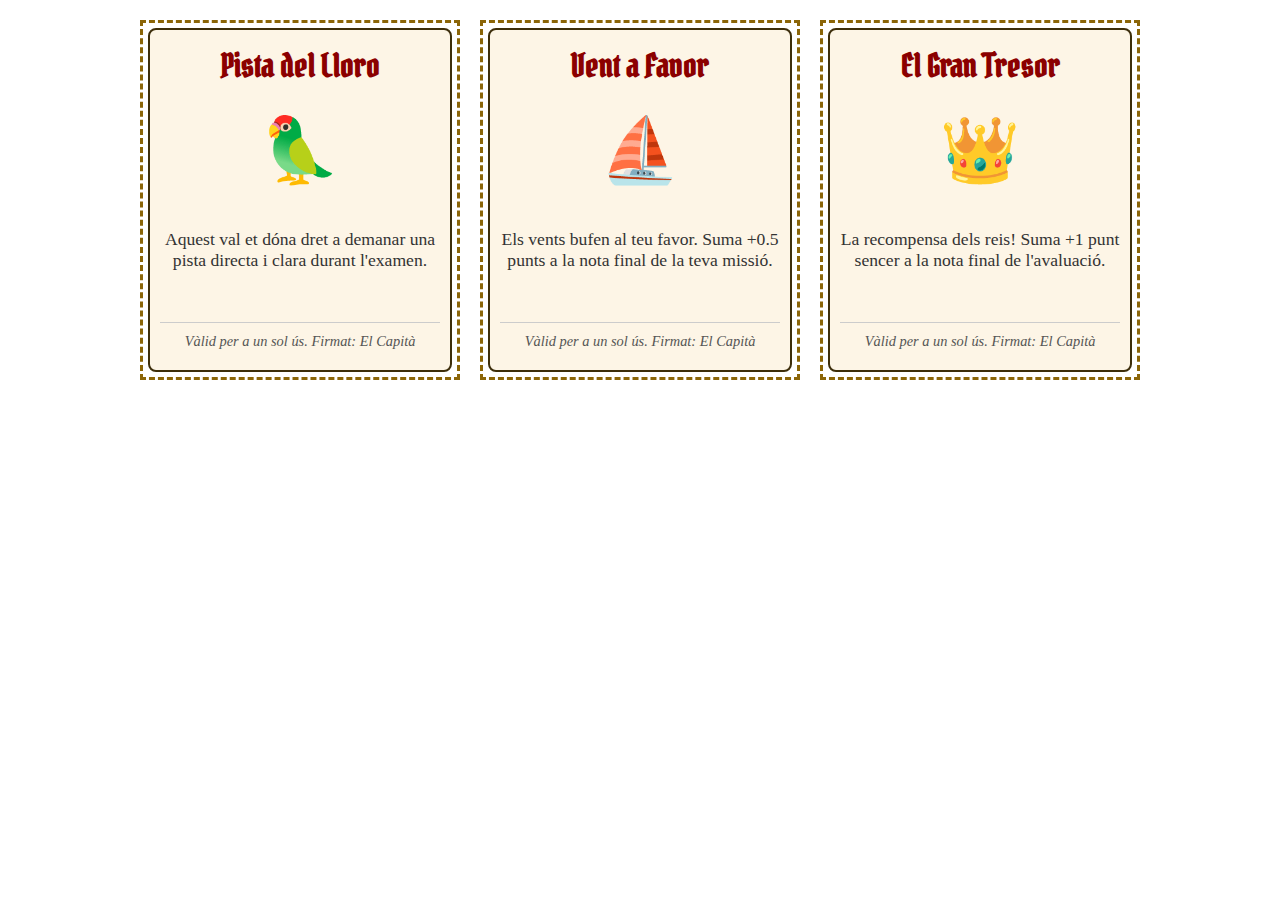
<file: recompenses.html>
<!DOCTYPE html>
<html lang="ca">
<head>
    <meta charset="utf-8">
    <title>Imprimir Recompenses Pirates</title>
    <link href="https://fonts.googleapis.com/css2?family=IM+Fell+English:ital@0;1&family=Pirata+One&display=swap" rel="stylesheet">
    <style>
        /* Estils generals de la pàgina */
        body {
            background-color: #fff;
            font-family: 'IM Fell English', serif;
            margin: 0;
            padding: 20px;
        }

        /* Contenidor per fer una graella de cartes */
        .graella-cartes {
            display: grid;
            grid-template-columns: repeat(3, 1fr); /* 3 cartes per fila */
            gap: 20px;
            max-width: 1000px;
            margin: 0 auto;
        }

        /* Disseny individual de la carta */
        .carta-recompensa {
            border: 3px dashed #8b6508; /* Línia de retall */
            padding: 5px;
            background-color: #fff;
        }

        .carta-interior {
            background: #fdf5e6; /* Color pergamí suau per estalviar tinta, però temàtic */
            border: 2px solid #3c2d0a;
            border-radius: 8px;
            text-align: center;
            padding: 20px 10px;
            height: 300px;
            display: flex;
            flex-direction: column;
            justify-content: space-between;
        }

        .icona {
            font-size: 4rem;
            margin: 10px 0;
        }

        h2 {
            font-family: 'Pirata One', cursive;
            color: #8b0000;
            font-size: 2rem;
            margin: 0;
            line-height: 1;
        }

        p {
            font-size: 1.1rem;
            color: #333;
            margin: 10px 0;
        }

        .firma {
            font-size: 0.9rem;
            color: #555;
            border-top: 1px solid #ccc;
            padding-top: 10px;
            margin-top: 20px;
            font-style: italic;
        }

        /* Regles Especials per a la Impressora */
        @media print {
            body { padding: 0; }
            /* Això assegura que s'imprimeixin els colors de fons i les vores */
            * { -webkit-print-color-adjust: exact !important; print-color-adjust: exact !important; }
            /* Evita que una carta quedi tallada per la meitat entre dues pàgines */
            .carta-recompensa { page-break-inside: avoid; break-inside: avoid; }
        }
    </style>
</head>
<body>

    <div class="graella-cartes">
        
        <div class="carta-recompensa">
            <div class="carta-interior">
                <h2>Pista del Lloro</h2>
                <div class="icona">🦜</div>
                <p>Aquest val et dóna dret a demanar una pista directa i clara durant l'examen.</p>
                <div class="firma">Vàlid per a un sol ús. Firmat: El Capità</div>
            </div>
        </div>

        <div class="carta-recompensa">
            <div class="carta-interior">
                <h2>Vent a Favor</h2>
                <div class="icona">⛵</div>
                <p>Els vents bufen al teu favor. Suma +0.5 punts a la nota final de la teva missió.</p>
                <div class="firma">Vàlid per a un sol ús. Firmat: El Capità</div>
            </div>
        </div>

        <div class="carta-recompensa">
            <div class="carta-interior">
                <h2>El Gran Tresor</h2>
                <div class="icona">👑</div>
                <p>La recompensa dels reis! Suma +1 punt sencer a la nota final de l'avaluació.</p>
                <div class="firma">Vàlid per a un sol ús. Firmat: El Capità</div>
            </div>
        </div>

        </div>

</body>
</html>
</file>
